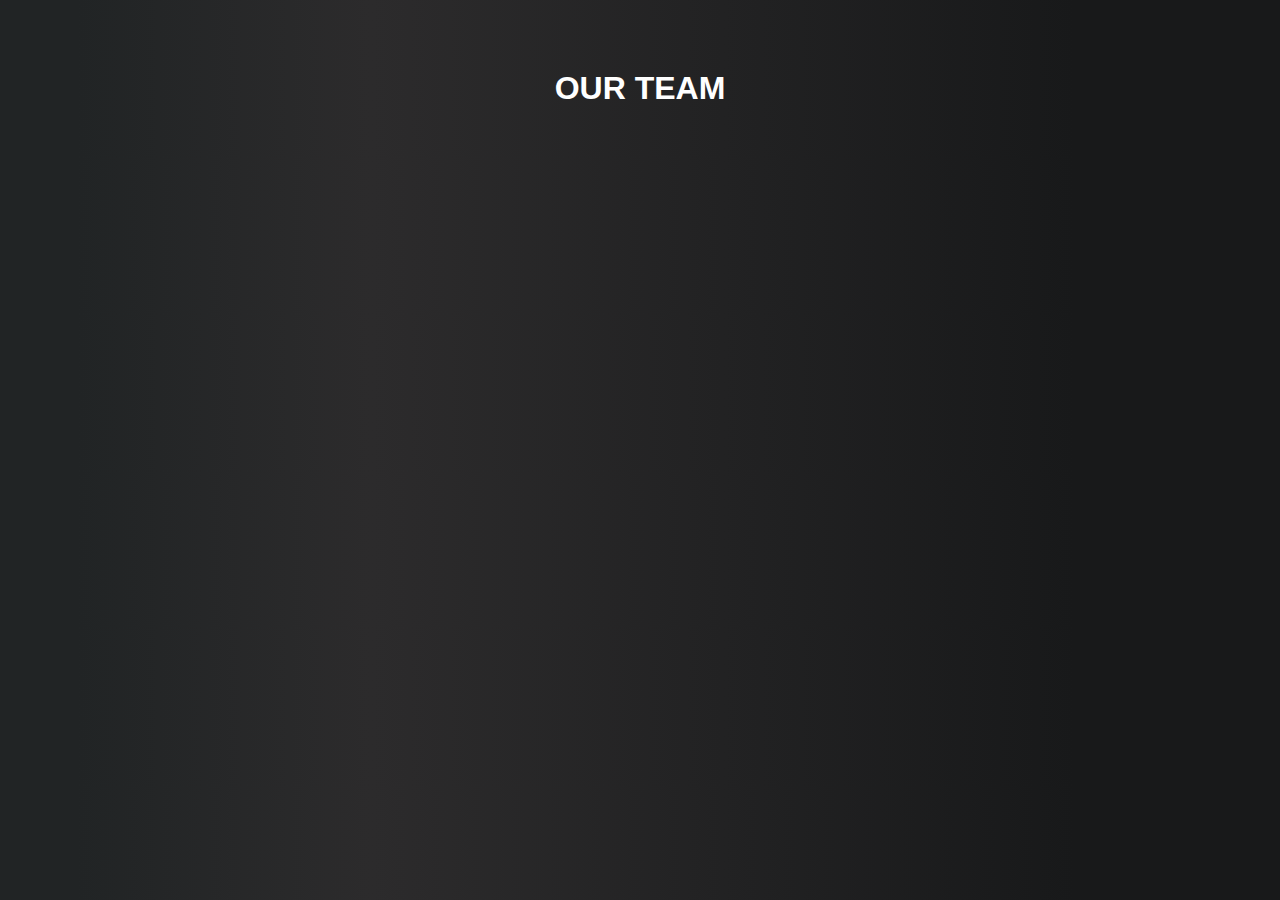
<file: data visulaization/index.html>
<!DOCTYPE html>
<html lang="en">
<head>
 <meta charset="UTF-8">
 <meta http-equiv="X-UA-Compatible" content="IE=edge">
 <meta name="viewport" content="width=device-width, initial-scale=1.0">
 <link rel="stylesheet" href="style.css">
 <title>Visualization</title>
</head>
<body>
 <div class="title-box">
  <h1>OUR TEAM</h1>

</div>
</body>
</html>
</file>
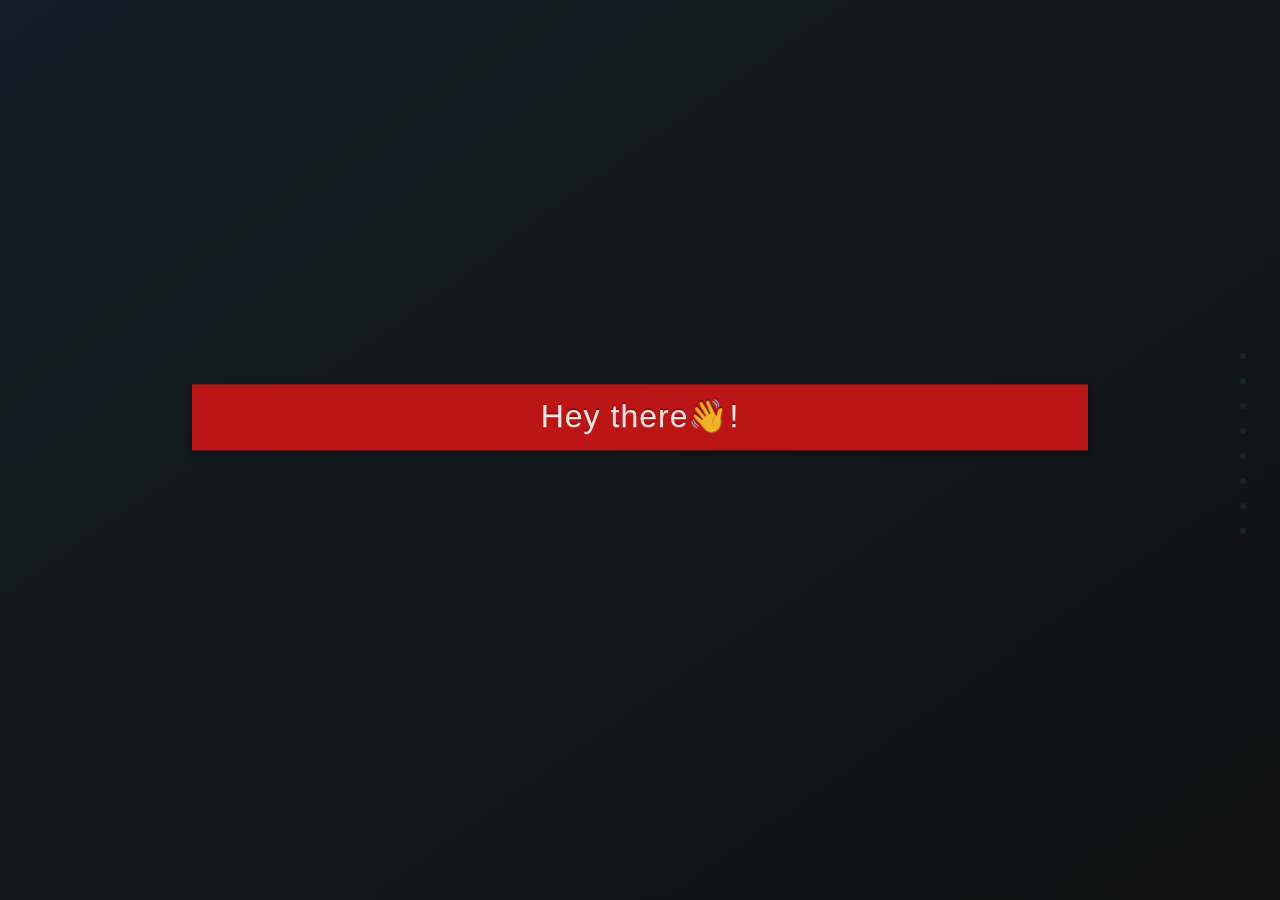
<file: form/index.html>
<!DOCTYPE html>
<html lang="en">

<head>
    <meta charset="UTF-8">
    <meta http-equiv="X-UA-Compatible" content="IE=edge">
    <meta name="viewport" content="width=device-width, initial-scale=1.0">
    <link rel="stylesheet" href="style.css">
    <!-- <link href="https://cdn.jsdelivr.net/npm/bootstrap@5.0.0-beta3/dist/css/bootstrap.min.css" rel="stylesheet" integrity="sha384-eOJMYsd53ii+scO/bJGFsiCZc+5NDVN2yr8+0RDqr0Ql0h+rP48ckxlpbzKgwra6" crossorigin="anonymous"> -->


    <title>Data</title>
</head>

<body>


    <form>

        <input id="input-1" type="text" placeholder="John Doe" required />
        <label for="input-1">
          <span class="label-text">🦾 Name of the facility </span>
          <span class="nav-dot"></span>
          <div class="signup-button-trigger">Hey there :wave: !</div>
        </label>
        <input id="input-2" type="text" placeholder="Area" required />
        <label for="input-2">
          <span class="label-text">📍 Location</span>
          <span class="nav-dot"></span>
        </label>
        <input id="input-3" type="text" placeholder="eg:Mass spectrometer" required />
        <label for="input-3">
          <span class="label-text">🔬 Instrument Name 🗜️</span>
          <span class="nav-dot"></span>
        </label>
        <input id="input-4" type="number" placeholder="Number" required />
        <label for="input-4">
          <span class="label-text">🧑🏻‍🤝‍🧑🏽 People trained 🧑🏻‍🤝</span>
          <span class="nav-dot"></span>
        </label>
        <input id="input-5" type="number" placeholder="Number" required />
        <label for="input-5">
          <span class="label-text">🥼 Researchers using them 🥼</span>
          <span class="nav-dot"></span>
        </label>
        <input id="input-6" type="number" placeholder="Number" required />
        <label for="input-6">
          <span class="label-text">📢 Publications so far</span>
          <span class="nav-dot"></span>
        </label>
        <input id="input-7" type="number" placeholder="Number" required />
        <label for="input-7">
          <span class="label-text">👨‍🎓 Students 👩‍🎓</span>
          <span class="nav-dot"></span>
        </label>
        <input id="input-8" type="number" placeholder="Number" required />
        <label for="input-8">
         <span class="label-text">✨ Samples processed ✨</span>
          <span class="nav-dot"></span>
         </label>
        <button type="submit">Create Your Account</button>
        <p class="tip">Press Tab</p>
        <div class="signup-button">Hey there👋!</div>
    </form>

</body>

</html>
</file>
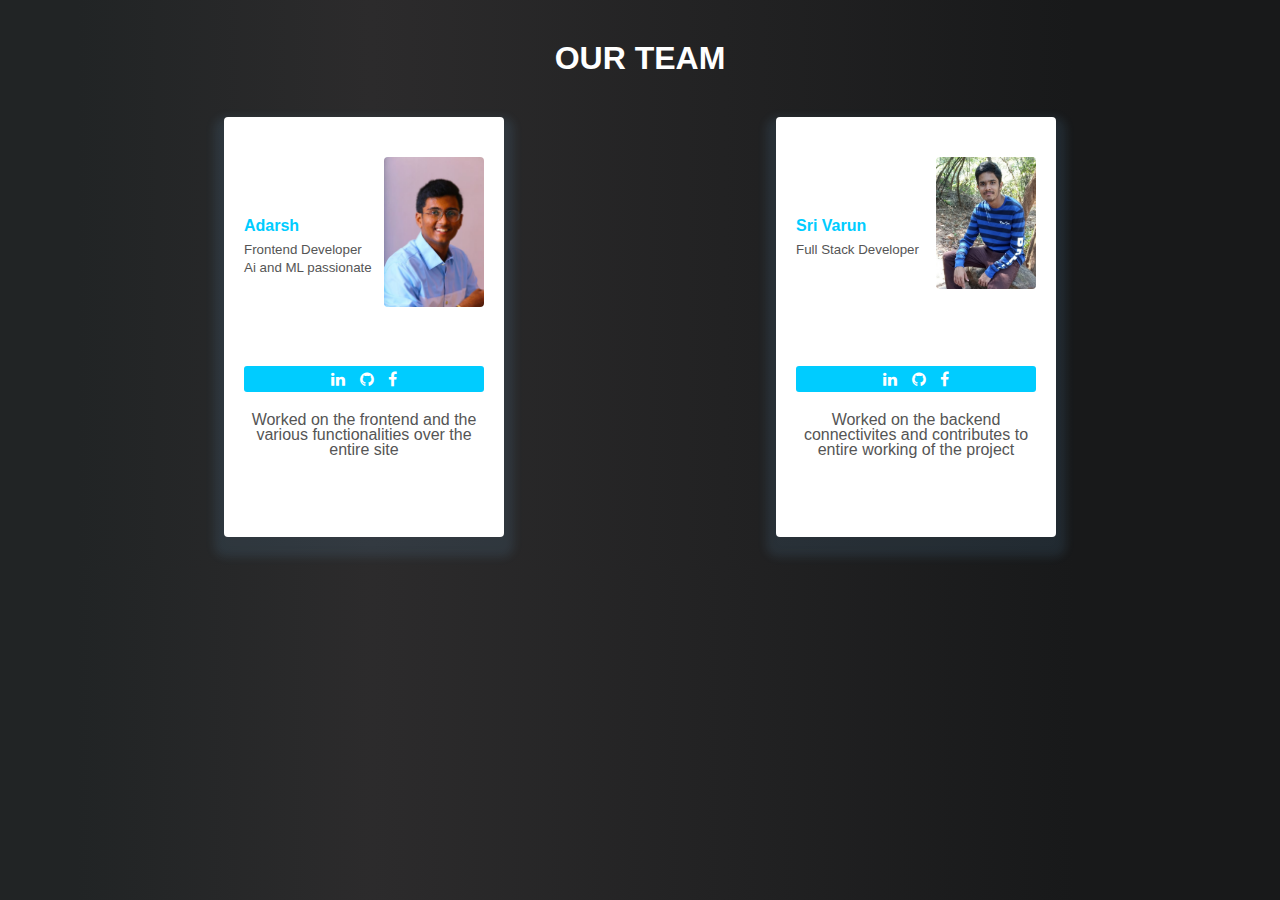
<file: team/index.html>
<!DOCTYPE html>
<html lang="en">

<head>
    <meta charset="UTF-8">
    <meta name="viewport" content="width=device-width, initial-scale=1.0">
    <meta name="viewport" content="width=device-width, initial-scale=1.0, minimum-scale=1.0, maximum-scale=1.0, user-scalable=no">
    <link rel="stylesheet" href="style.css">
    <link rel="stylesheet" href="https://cdnjs.cloudflare.com/ajax/libs/font-awesome/4.7.0/css/font-awesome.min.css">
    <title>Team</title>
</head>

<body>
    <div class="title-box">
        <h1>OUR TEAM</h1>

    </div>
    <div class="team-row">
        <div class="profile-box">
            <h4>Adarsh</h4>
            <small>Frontend Developer</small><br>
            <small>Ai and ML passionate</small>
            <img src="adarsh1.jpg" alt="adarsh">
            <div class="social-box">
                <a href="https://www.linkedin.com/in/adarshvulli/"><i class ="fa fa-linkedin"></i></a>
                <a href="https://github.com/adarshvulli"><i class ="fa fa-github"></i></a>
                <a href="https://www.facebook.com/adarsh.vulli"><i class ="fa fa-facebook"></i></a>
            </div>
            <p> Worked on the frontend and the various functionalities over the entire site</p>
        </div>
        <div class="profile-box">
            <h4>Sri Varun</h4>
            <small>Full Stack Developer</small>
            <br>
            <img src="WhatsApp Image 2021-02-20 at 4.30.02 PM.jpeg" alt="Varun">
            <br>
            <div class="social-box">
                <a href="https://www.linkedin.com/in/sri-varun-kasibhatta-997624187/"><i class ="fa fa-linkedin"></i></a>
                <a href="https://github.com/varun1307"><i class ="fa fa-github"></i></a>
                <a href="https://www.facebook.com/varun.kasibhatta"><i class="fa fa-facebook"></i></a>
            </div>
            <p> Worked on the backend connectivites and contributes to entire working of the project</p>
        </div>
    </div>


</body>

</html>
</file>
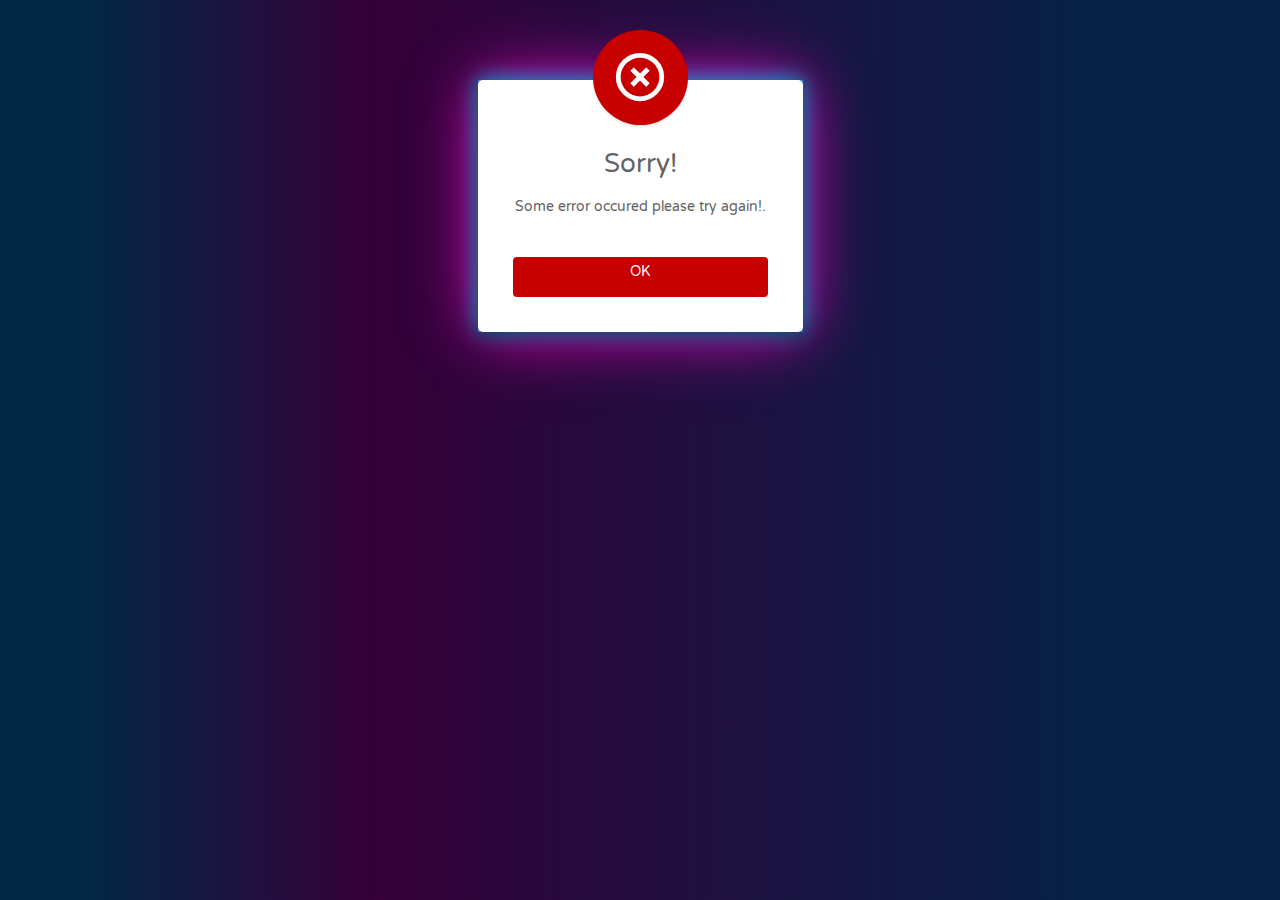
<file: form/notsuccess.html>
<!DOCTYPE html>
<html lang="en">

<head>
    <meta charset="utf-8">
    <meta http-equiv="X-UA-Compatible" content="IE=edge">
    <meta name="viewport" content="width=device-width, initial-scale=1">
    <title>Health Science</title>
    <link href="https://fonts.googleapis.com/css?family=Roboto|Varela+Round" rel="stylesheet">
    <link rel="stylesheet" href="https://fonts.googleapis.com/icon?family=Material+Icons">
    <link rel="stylesheet" href="https://maxcdn.bootstrapcdn.com/font-awesome/4.7.0/css/font-awesome.min.css">
    <link rel="stylesheet" href="https://maxcdn.bootstrapcdn.com/bootstrap/3.3.7/css/bootstrap.min.css">
    <script src="https://ajax.googleapis.com/ajax/libs/jquery/1.12.4/jquery.min.js"></script>
    <script src="https://maxcdn.bootstrapcdn.com/bootstrap/3.3.7/js/bootstrap.min.js"></script>
    <style>
        body {
            font-family: 'Varela Round', sans-serif;
            background: linear-gradient(90deg, rgba(0, 41, 69, 1) 6%, rgb(53, 0, 56) 29%, rgba(7, 33, 71, 1) 84%);
        }
        
        .modal-confirm {
            color: #636363;
            width: 325px;
            margin: 30px auto;
        }
        
        .modal-confirm .modal-content {
            padding: 20px;
            border-radius: 5px;
            border: none;
        }
        
        .modal-confirm .modal-header {
            border-bottom: none;
            position: relative;
        }
        
        .modal-confirm h4 {
            text-align: center;
            font-size: 26px;
            margin: 30px 0 -15px;
        }
        
        .modal-confirm .form-control,
        .modal-confirm .btn {
            min-height: 40px;
            border-radius: 3px;
        }
        
        .modal-confirm .close {
            position: absolute;
            top: -5px;
            right: -5px;
        }
        
        .modal-confirm .modal-footer {
            border: none;
            text-align: center;
            border-radius: 5px;
            font-size: 13px;
        }
        
        .modal-confirm .icon-box {
            color: #fff;
            position: absolute;
            margin: 0 auto;
            left: 0;
            right: 0;
            top: -70px;
            width: 95px;
            height: 95px;
            border-radius: 50%;
            z-index: 9;
            background: #c70000;
            padding: 15px;
            text-align: center;
            box-shadow: 0px 2px 2px rgba(0, 0, 0, 0.1);
        }
        
        .modal-confirm .icon-box i {
            font-size: 58px;
            position: relative;
            top: 3px;
        }
        
        .modal-confirm.modal-dialog {
            margin-top: 80px;
            box-shadow: 0px 0px 20px #00ccff, inset 0px 0px 20px #00ccff, 0px 0px 60px #ff00c8, inset 0px 0px 60px #ff00c8;
        }
        
        .modal-confirm .btn {
            color: #fff;
            border-radius: 4px;
            background: #c70000;
            text-decoration: none;
            transition: all 0.4s;
            line-height: normal;
            border: none;
        }
        
        .modal-confirm .btn:hover,
        .modal-confirm .btn:focus {
            background: #6fb32b;
            outline: none;
        }
        
        .trigger-btn {
            display: inline-block;
            margin: 100px auto;
        }
    </style>
</head>

<body>


    <!-- Modal HTML -->

    <div class="modal-dialog modal-confirm">
        <div class="modal-content">
            <div class="modal-header">
                <div class="icon-box">
                    <i class="material-icons">&#xE888;</i>
                </div>
                <h4 class="modal-title">Sorry!</h4>
            </div>
            <div class="modal-body">
                <p class="text-center">Some error occured please try again!.</p>
            </div>
            <div class="modal-footer">
                <a class="btn btn-success btn-block" data-dismiss="modal" href="index.php">OK</a>
            </div>
        </div>
    </div>

</body>

</html>
</file>
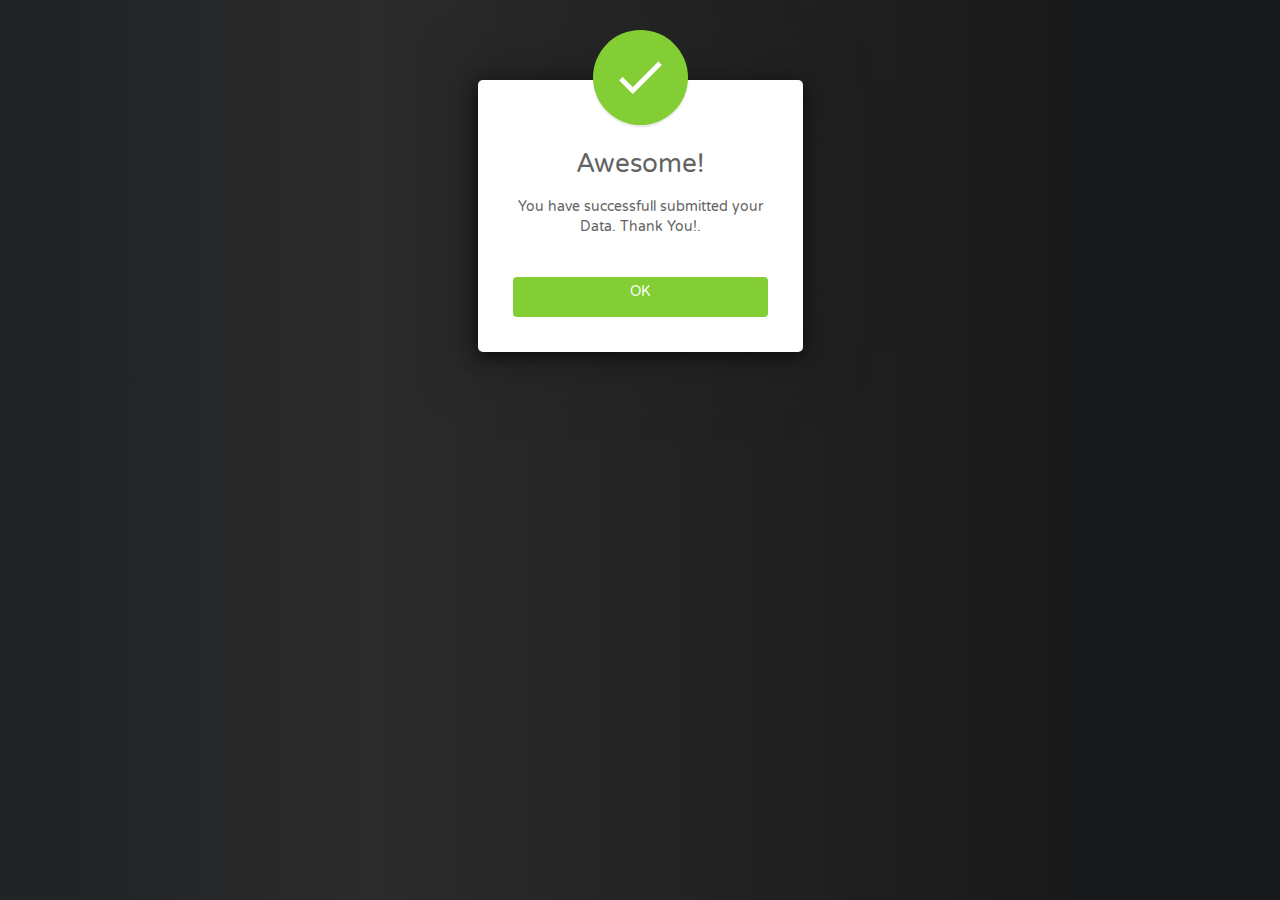
<file: form/success.html>
<!DOCTYPE html>
<html lang="en">

<head>
    <meta charset="utf-8">
    <meta http-equiv="X-UA-Compatible" content="IE=edge">
    <meta name="viewport" content="width=device-width, initial-scale=1">
    <title>Health Science</title>
    <link href="https://fonts.googleapis.com/css?family=Roboto|Varela+Round" rel="stylesheet">
    <link rel="stylesheet" href="https://fonts.googleapis.com/icon?family=Material+Icons">
    <link rel="stylesheet" href="https://maxcdn.bootstrapcdn.com/font-awesome/4.7.0/css/font-awesome.min.css">
    <link rel="stylesheet" href="https://maxcdn.bootstrapcdn.com/bootstrap/3.3.7/css/bootstrap.min.css">
    <script src="https://ajax.googleapis.com/ajax/libs/jquery/1.12.4/jquery.min.js"></script>
    <script src="https://maxcdn.bootstrapcdn.com/bootstrap/3.3.7/js/bootstrap.min.js"></script>
    <style>
        body {
            font-family: 'Varela Round', sans-serif;
            background: linear-gradient(90deg, rgb(33, 36, 37) 6%, rgb(44, 43, 44) 29%, rgb(24, 25, 26) 84%);
        }
        
        .modal-confirm {
            color: #636363;
            width: 325px;
            margin: 30px auto;
        }
        
        .modal-confirm .modal-content {
            padding: 20px;
            border-radius: 5px;
            border: none;
        }
        
        .modal-confirm .modal-header {
            border-bottom: none;
            position: relative;
        }
        
        .modal-confirm h4 {
            text-align: center;
            font-size: 26px;
            margin: 30px 0 -15px;
        }
        
        .modal-confirm .form-control,
        .modal-confirm .btn {
            min-height: 40px;
            border-radius: 3px;
        }
        
        .modal-confirm .close {
            position: absolute;
            top: -5px;
            right: -5px;
        }
        
        .modal-confirm .modal-footer {
            border: none;
            text-align: center;
            border-radius: 5px;
            font-size: 13px;
        }
        
        .modal-confirm .icon-box {
            color: #fff;
            position: absolute;
            margin: 0 auto;
            left: 0;
            right: 0;
            top: -70px;
            width: 95px;
            height: 95px;
            border-radius: 50%;
            z-index: 9;
            background: #82ce34;
            padding: 15px;
            text-align: center;
            box-shadow: 0px 2px 2px rgba(0, 0, 0, 0.1);
        }
        
        .modal-confirm .icon-box i {
            font-size: 58px;
            position: relative;
            top: 3px;
        }
        
        .modal-confirm.modal-dialog {
            margin-top: 80px;
            box-shadow: 0px 0px 20px #1b1b1b, inset 0px 0px 20px #242525, 0px 0px 60px #222122, inset 0px 0px 60px #302e2f;
        }
        
        .modal-confirm .btn {
            color: #fff;
            border-radius: 4px;
            background: #82ce34;
            text-decoration: none;
            transition: all 0.4s;
            line-height: normal;
            border: none;
        }
        
        .modal-confirm .btn:hover,
        .modal-confirm .btn:focus {
            background: #6fb32b;
            outline: none;
        }
        
        .trigger-btn {
            display: inline-block;
            margin: 100px auto;
        }
    </style>
</head>

<body>


    <!-- Modal HTML -->

    <div class="modal-dialog modal-confirm">
        <div class="modal-content">
            <div class="modal-header">
                <div class="icon-box">
                    <i class="material-icons">&#xE876;</i>
                </div>
                <h4 class="modal-title">Awesome!</h4>
            </div>
            <div class="modal-body">
                <p class="text-center">You have successfull submitted your Data. Thank You!.</p>
            </div>
            <div class="modal-footer">
                <a class="btn btn-success btn-block" data-dismiss="modal" href="../main/index.html">OK</a>
            </div>
        </div>
    </div>

</body>

</html>
</file>
<file: data visulaization/style.css>
* {
 margin: 0;
 padding: 0;
}

body {
 background: linear-gradient(90deg, rgb(33, 36, 37) 6%, rgb(44, 43, 44) 29%, rgb(24, 25, 26) 84%);
 font-family: 'Roboto Condensed', sans-serif;
 /* overflow: hidden; */
}
.title-box {
 text-align: center;
 margin: 70px auto 50px;
 color: white;
}
</file>
<file: form/style.css>
input,
    button {
        position: fixed;
        top: 50%;
        left: 50%;
        transform: translate(-50%, -300%);
        display: block;
        width: 70vw;
        opacity: 0;
        pointer-events: none;
        transition: all 0.5s cubic-bezier(0.4, 0.25, 0.8, 0.3);
        
    }
    
    input {
        padding: 0.25rem 0;
        border: 0;
        border-bottom: 1px solid #bb1515;
        outline: 0;
        background: transparent;
        color: #fff;
        font-size: 3rem;
        line-height: 4rem;
        letter-spacing: 0.125rem;
        transition: all 0.5s cubic-bezier(0.4, 0.25, 0.8, 0.3);
        border-radius: 10px;
    }
    
    input::-moz-selection {
        background: rgba(187, 21, 21, 0.25);
    }
    
    input::selection {
        background: rgba(187, 21, 21, 0.25);
    }
    
    button,
    .signup-button {
        padding: 0.25em 0;
        border: 0;
        outline: 0;
        background: #bb1515;
        color: rgba(255, 255, 255, 0.85);
        font-size: 2rem;
        line-height: 3.6rem;
        letter-spacing: 0.0625rem;
        box-shadow: 0 3px 5px 1px rgba(0, 0, 0, 0.25);
        text-shadow: 0 -2px 0 rgba(0, 0, 0, 0.25), 0 1px 0 rgba(255, 255, 255, 0.2);
    }
    
    input:focus,
    button:focus {
        opacity: 1;
        transform: translate(-50%, -100%);
        pointer-events: auto;
        transition: all 0.4s cubic-bezier(0.1, 0.45, 0.1, 0.85) 0.5s;
        z-index: 10;
    }
    
    input:focus~input,
    input:focus~button {
        transform: translate(-50%, 500%);
        transition: all 0.5s ease-in;
    }
    
    input:focus~label .label-text {
        transform: translate(-50%, 300%);
        transition: all 0.5s ease-in;
    }
    
    input:focus~.tip {
        opacity: 1;
    }
    
    input:focus~.signup-button,
    button:focus~.signup-button {
        opacity: 0;
    }
    
    input:focus+label .label-text {
        opacity: 1;
        transform: translate(-50%, -100%);
        transition: all 0.3s cubic-bezier(0.1, 0.45, 0.1, 0.85) 0.4s;
    }
    
    input:focus+label .nav-dot:before {
        background: #a41212;
        box-shadow: 0 0 0 0.15rem #111, 0 0 0.05rem 0.26rem #bb1515;
    }
    
    .tip {
        position: fixed;
        top: 57%;
        left: 50%;
        transform: translate(-50%, -50%);
        width: 70%;
        opacity: 0;
        color: #fff;
        font-size: 0.875rem;
        font-weight: 300;
        letter-spacing: 0.125rem;
        text-transform: uppercase;
        text-align: right;
        transition: opacity 0.25s 0.5s;
    }
    
    .signup-button,
    .signup-button-trigger {
        position: fixed;
        top: 50%;
        left: 50%;
        transform: translate(-50%, -100%);
        width: 70vw;
        padding: 0.25rem 0;
        line-height: 3.6rem;
        text-align: center;
        pointer-events: none;
        cursor: pointer;
        transition: opacity 0.4s 0.3s;
    }
    
    .signup-button-trigger {
        opacity: 0;
        pointer-events: auto;
    }
    
    .label-text {
        position: fixed;
        top: calc(50% - 4rem);
        left: 50%;
        transform: translate(-50%, -300%);
        width: 70vw;
        padding: 3.125rem 0 1.5rem;
        text-transform: uppercase;
        color: #fff;
        opacity: 0;
        font-size: 1.125rem;
        font-weight: 300;
        letter-spacing: 0.125rem;
        pointer-events: none;
        transition: all 0.4s cubic-bezier(0.4, 0.25, 0.8, 0.3) 0.05s;
    }
    
    .nav-dot {
        cursor: pointer;
        position: fixed;
        padding: 0.625rem 1.25rem 0.625rem 0.625rem;
        top: 52%;
        right: 1.25rem;
    }
    
    .nav-dot:before {
        content: "";
        display: inline-block;
        border-radius: 50%;
        width: 0.375rem;
        height: 0.375rem;
        margin-right: 0.625rem;
        position: fixed;
        background-color: #16272f;
        border: 0;
        transition: all 0.25s;
    }
    
    .nav-dot:hover:before {
        width: 0.625rem;
        height: 0.625rem;
        margin-top: -0.125rem;
        margin-left: -0.125rem;
        background-color: #a41212;
    }
    
    label[for=input-1] .nav-dot {
        margin-top: -125px;
    }
    
    label[for=input-2] .nav-dot {
        margin-top: -100px;
    }
    
    label[for=input-3] .nav-dot {
        margin-top: -75px;
    }
    
    label[for=input-4] .nav-dot {
        margin-top: -50px;
    }
    
    label[for=input-5] .nav-dot {
        margin-top: -25px;
    }
    label[for=input-6] .nav-dot {
     margin-top: -0px;
 }
 label[for=input-7] .nav-dot {
  margin-top: 25px;
}
label[for=input-8] .nav-dot {
 margin-top: 50px;
}
    * {
        margin: 0;
        padding: 0;
        box-sizing: border-box;
    }
    
    html,
    body {
        width: 100%;
        height: 100%;
        background-image: linear-gradient(to bottom right, #111E25 0%, #111 100%);
        font-family: "Lato", sans-serif;
    }
    
    form {
        width: 100%;
        height: 100%;
        overflow: hidden;
    }
 
    /* */
</file>
<file: team/style.css>
* {
    margin: 0;
    padding: 0;
}

body {
    background: linear-gradient(90deg, rgb(33, 36, 37) 6%, rgb(44, 43, 44) 29%, rgb(24, 25, 26) 84%);
    font-family: 'Roboto Condensed', sans-serif;
    /* overflow: hidden; */
}

.title-box {
 text-align: center;
 margin: 40px auto 10px;
 color: white;
}

.profile-box {
 width: 240px;
 height: 380px;
 background: #fff;
 border-radius: 4px;
 margin-bottom: 30px;
 margin-top: 30px;
 /* box-shadow:   0px 0px 20px #ff00c8,
inset 0px 0px 20px #00ccff,
0px 0px 60px #ff00c8,
inset 0px 0px 60px #ff00c8; */
    box-shadow: 0 10px 10px 10px rgba(115, 193, 255, 0.1);
    padding: 20px;
    position: relative;
}

.profile-box img {
 width: 100px;
 position: absolute;
 top: 40px;
 right: 20px;
 border-radius: 4px;
 transition: .5s;
}

.profile-box h4 {
    margin-top: 80px;
    margin-bottom: 5px;
    color: #00ccff;
}

small {
    color: #555;
}

.social-box {
    background: #00ccff;
    margin: 90px auto 20px;
    text-align: center;
    border-radius: 3px;
}

.social-box .fa {
    margin: 5px;
    color: #fff;
    cursor: pointer;
}

.profile-box p {
    text-align: center;
    line-height: 15px;
    color: #555;
}

.team-row {
 display: flex;
 justify-content: space-between;
 flex-wrap: wrap;
 width: 65%;
 margin: auto;
}

.profile-box img:hover {
    width: 240px;
}
</file>
